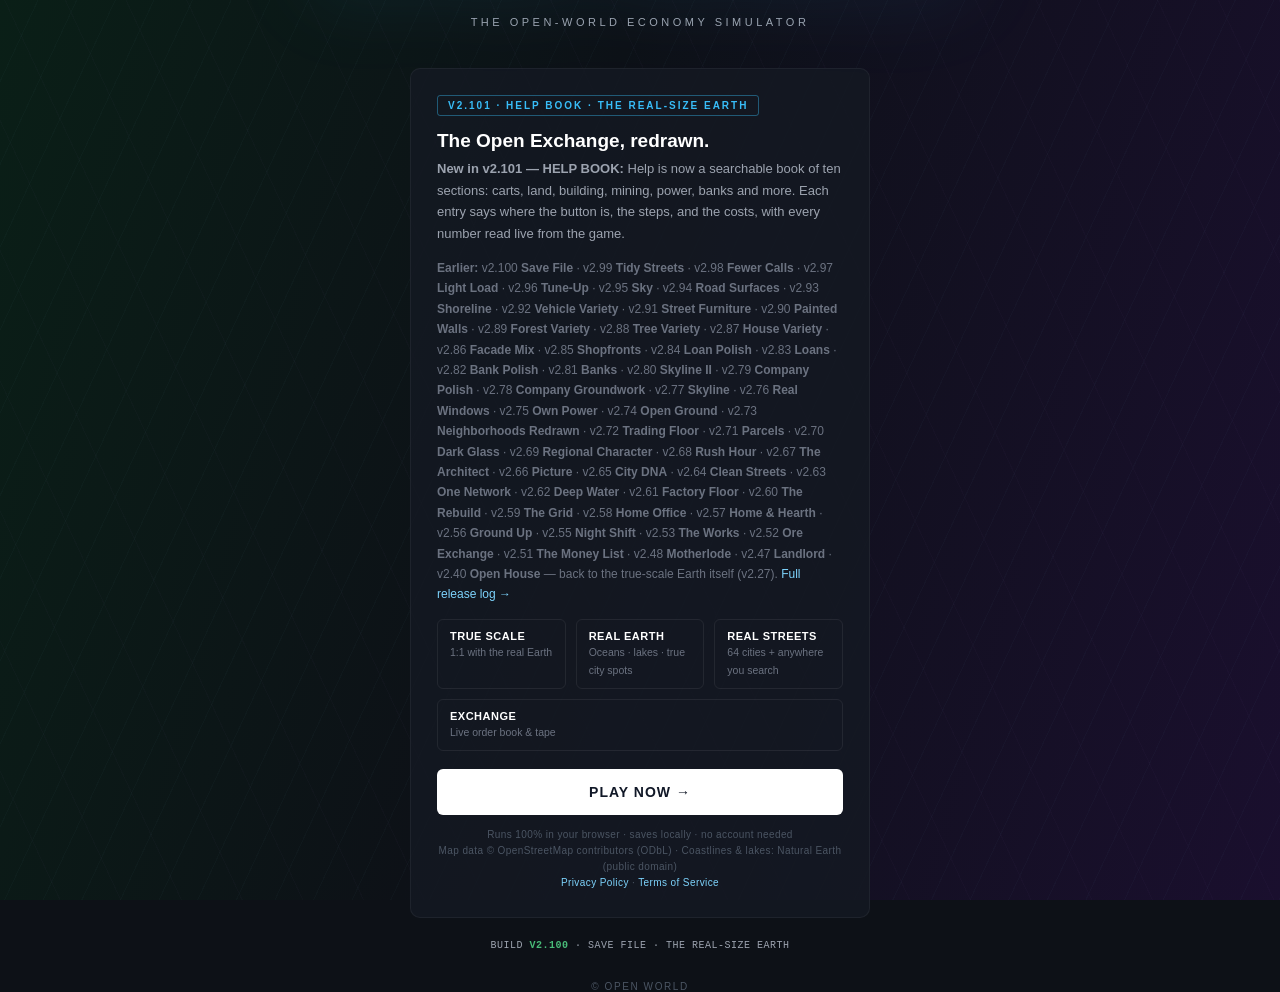
<file: index.html>
<!DOCTYPE html>
<html lang="en">
<head>
<meta charset="UTF-8">
<meta name="viewport" content="width=device-width, initial-scale=1.0">
<title>Open World — The Open-World Economy Simulator</title>
<style>
:root{--mut:#9CA3AF;--dim:#6B7280;--green:#48BB78;--blue:#63B3ED;--line:#4A5568}
*{box-sizing:border-box}
html,body{margin:0;height:100%;background:#0D1117;color:#E2E8F0;
  font-family:-apple-system,BlinkMacSystemFont,'Segoe UI',Inter,Roboto,Arial,sans-serif}
body{display:flex;flex-direction:column;align-items:center;justify-content:center;gap:0;
  background:
    repeating-linear-gradient(115deg,transparent 0 34px,rgba(125,211,252,.022) 34px 35px),
    repeating-linear-gradient(65deg,transparent 0 54px,rgba(192,132,252,.02) 54px 55px),
    linear-gradient(105deg,#0a1f17 0%,#0d1117 42%,#1a0f2e 100%)}
.mark{font-weight:900;font-size:clamp(46px,9vw,96px);letter-spacing:-.5px;line-height:1;
  background:linear-gradient(90deg,#7DD3FC 0%,#38BDF8 30%,#A855F7 75%,#C084FC 100%);
  -webkit-background-clip:text;background-clip:text;color:transparent;
  filter:drop-shadow(0 6px 40px rgba(56,189,248,.18))}
.sub{margin-top:12px;font-size:11px;letter-spacing:3.5px;color:var(--mut);text-transform:uppercase}
.card{margin-top:40px;width:min(460px,90vw);background:rgba(20,25,35,.85);
  border:1px solid rgba(255,255,255,.05);border-radius:10px;padding:26px}
.pill{display:inline-block;font-size:10px;font-weight:800;letter-spacing:2px;color:#38BDF8;
  border:1px solid rgba(56,189,248,.4);border-radius:3px;padding:4px 10px;text-transform:uppercase}
h1{font-size:19px;margin:14px 0 6px;color:#fff}
p{font-size:13px;color:var(--mut);line-height:1.65;margin:0 0 14px}
.feat{display:flex;gap:10px;flex-wrap:wrap;margin:0 0 18px}
.f{flex:1;min-width:120px;border:1px solid rgba(255,255,255,.07);border-radius:6px;padding:10px 12px}
.f b{display:block;font-size:11px;color:#fff;letter-spacing:.5px}
.f span{font-size:10.5px;color:var(--dim)}
.go{display:block;width:100%;text-align:center;background:#fff;color:#111827;font-weight:800;
  font-size:14px;letter-spacing:1px;border-radius:6px;padding:15px;text-decoration:none;
  transition:box-shadow .15s,transform .08s}
.go:hover{box-shadow:0 8px 30px rgba(255,255,255,.22)}
.go:active{transform:scale(.98)}
.tiny{margin-top:12px;font-size:10px;color:#4B5563;text-align:center;letter-spacing:.4px;line-height:1.6}
.foot{margin-top:30px;font-size:10px;letter-spacing:1.6px;color:#4B5563;text-transform:uppercase}
.stats{margin-top:22px;font-family:ui-monospace,Consolas,monospace;font-size:10px;color:var(--mut);
  letter-spacing:.5px}
.stats b{color:var(--green)}
.news .old{color:var(--dim);font-size:12px;line-height:1.7}
.news a{color:#7DD3FC;text-decoration:none}
.news a:hover{text-decoration:underline}
.tiny a{color:#7DD3FC;text-decoration:none}
.tiny a:hover{text-decoration:underline}
</style>
</head>
<body>
<div class="mark">OPEN WORLD</div>
<div class="sub">The Open-World Economy Simulator</div>
<div class="card">
  <span class="pill">v2.101 · Help Book · The Real-Size Earth</span>
  <h1>The Open Exchange, redrawn.</h1>
  <div class="news" id="news">
    <p><b>New in v2.101 — HELP BOOK:</b> Help is now a searchable book of ten sections: carts, land, building, mining, power, banks and more. Each entry says where the button is, the steps, and the costs, with every number read live from the game.</p>
    <p class="old"><b>Earlier:</b> v2.100 <b>Save File</b> · v2.99 <b>Tidy Streets</b> · v2.98 <b>Fewer Calls</b> · v2.97 <b>Light Load</b> · v2.96 <b>Tune-Up</b> · v2.95 <b>Sky</b> · v2.94 <b>Road Surfaces</b> · v2.93 <b>Shoreline</b> · v2.92 <b>Vehicle Variety</b> · v2.91 <b>Street Furniture</b> · v2.90 <b>Painted Walls</b> · v2.89 <b>Forest Variety</b> · v2.88 <b>Tree Variety</b> · v2.87 <b>House Variety</b> · v2.86 <b>Facade Mix</b> · v2.85 <b>Shopfronts</b> · v2.84 <b>Loan Polish</b> · v2.83 <b>Loans</b> · v2.82 <b>Bank Polish</b> · v2.81 <b>Banks</b> · v2.80 <b>Skyline II</b> · v2.79 <b>Company Polish</b> · v2.78 <b>Company Groundwork</b> · v2.77 <b>Skyline</b> · v2.76 <b>Real Windows</b> · v2.75 <b>Own Power</b> · v2.74 <b>Open Ground</b> · v2.73 <b>Neighborhoods Redrawn</b> · v2.72 <b>Trading Floor</b> · v2.71 <b>Parcels</b> · v2.70 <b>Dark Glass</b> · v2.69 <b>Regional Character</b> · v2.68 <b>Rush Hour</b> · v2.67 <b>The Architect</b> · v2.66 <b>Picture</b> · v2.65 <b>City DNA</b> · v2.64 <b>Clean Streets</b> · v2.63 <b>One Network</b> · v2.62 <b>Deep Water</b> · v2.61 <b>Factory Floor</b> · v2.60 <b>The Rebuild</b> · v2.59 <b>The Grid</b> · v2.58 <b>Home Office</b> · v2.57 <b>Home &amp; Hearth</b> · v2.56 <b>Ground Up</b> · v2.55 <b>Night Shift</b> · v2.53 <b>The Works</b> · v2.52 <b>Ore Exchange</b> · v2.51 <b>The Money List</b> · v2.48 <b>Motherlode</b> · v2.47 <b>Landlord</b> · v2.40 <b>Open House</b> — back to the true-scale Earth itself (v2.27). <a href="CHANGES.md">Full release log →</a></p>
  </div>
  <div class="feat">
    <div class="f"><b>TRUE SCALE</b><span>1:1 with the real Earth</span></div>
    <div class="f"><b>REAL EARTH</b><span>Oceans · lakes · true city spots</span></div>
    <div class="f"><b>REAL STREETS</b><span>64 cities + anywhere you search</span></div>
    <div class="f"><b>EXCHANGE</b><span>Live order book &amp; tape</span></div>
  </div>
  <a class="go" href="openworld.html?v=2.101">PLAY NOW →</a>
  <div class="tiny">Runs 100% in your browser · saves locally · no account needed<br>
  Map data © OpenStreetMap contributors (ODbL) · Coastlines &amp; lakes: Natural Earth (public domain)<br>
  <a href="privacy.html">Privacy Policy</a> · <a href="terms.html">Terms of Service</a></div>
</div>
<div class="stats">BUILD <b>V2.100</b> · SAVE FILE · THE REAL-SIZE EARTH</div>
<div class="foot">© Open World</div>
</body>
</html>
</file>
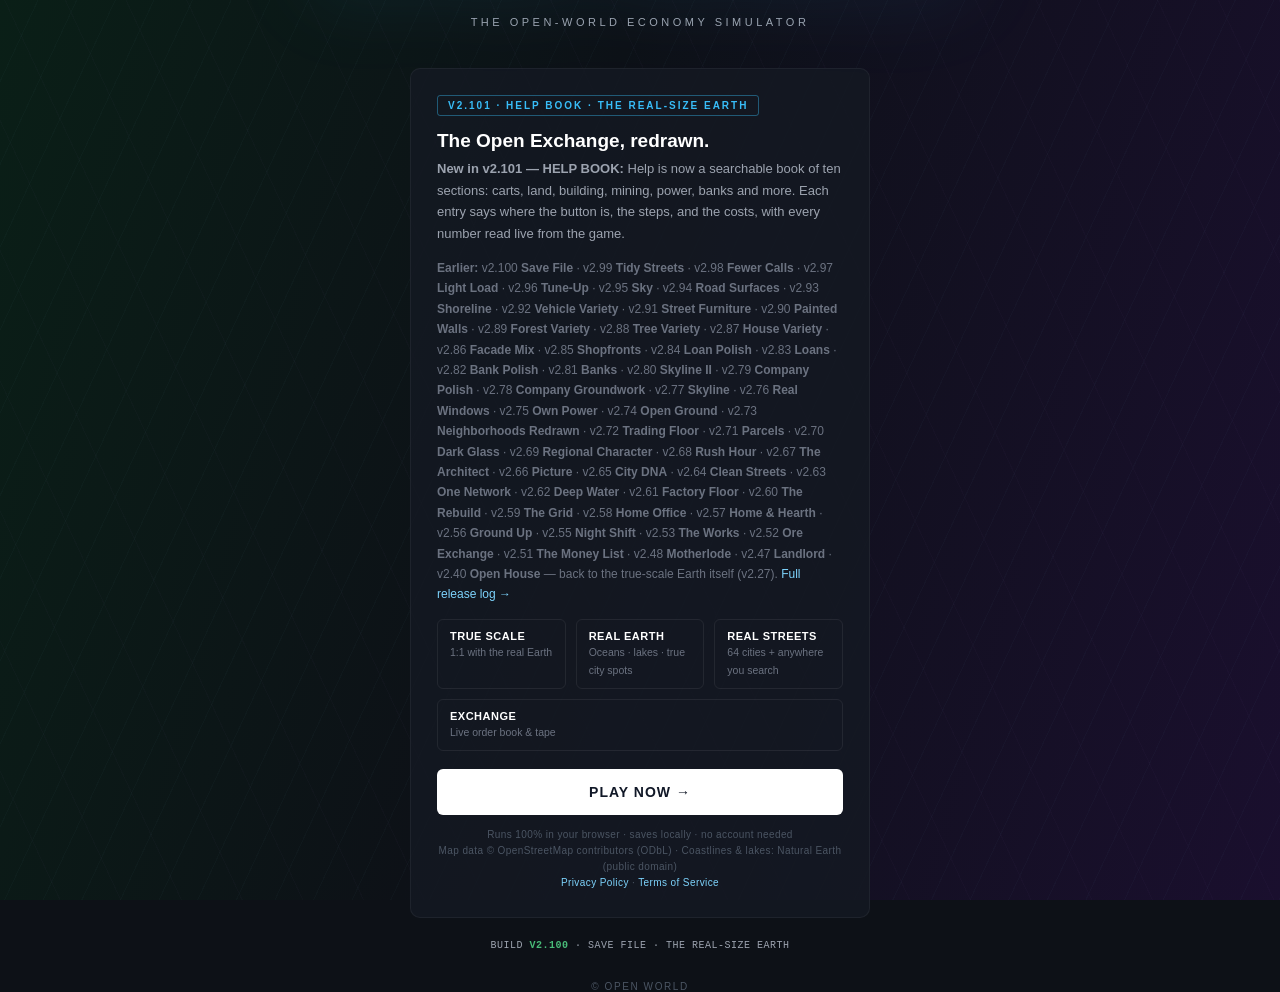
<file: home.html>
<!DOCTYPE html>
<html lang="en">
<head>
<meta charset="UTF-8">
<meta name="viewport" content="width=device-width, initial-scale=1.0">
<title>Open World — Real Cities</title>
<style>
html,body{margin:0;height:100%;background:#0D1117;color:#E2E8F0;
  font-family:-apple-system,'Segoe UI',Roboto,Arial,sans-serif}
.wrap{height:100%;display:flex;flex-direction:column;align-items:center;justify-content:center;gap:14px}
.mark{font-weight:900;font-size:34px;letter-spacing:-.5px;
  background:linear-gradient(90deg,#7DD3FC,#A855F7);-webkit-background-clip:text;background-clip:text;color:transparent}
.sub{font-size:11px;letter-spacing:3px;color:#9CA3AF;font-weight:700}
a{color:#38BDF8;text-decoration:none;border:1px solid rgba(56,189,248,.45);border-radius:4px;
  padding:10px 22px;font-weight:800;letter-spacing:1.2px;font-size:12px;background:rgba(56,189,248,.08)}
a:hover{background:rgba(56,189,248,.16)}
</style>
</head>
<body>
<div class="wrap">
  <div class="mark">OPEN WORLD</div>
  <div class="sub">FOLLOW THE ROAD · v2.32</div>
  <a href="index.html">ENTER →</a>
</div>
<script>
try { location.replace('index.html?t=' + Date.now()); } catch (e) {}
</script>
</body>
</html>
</file>
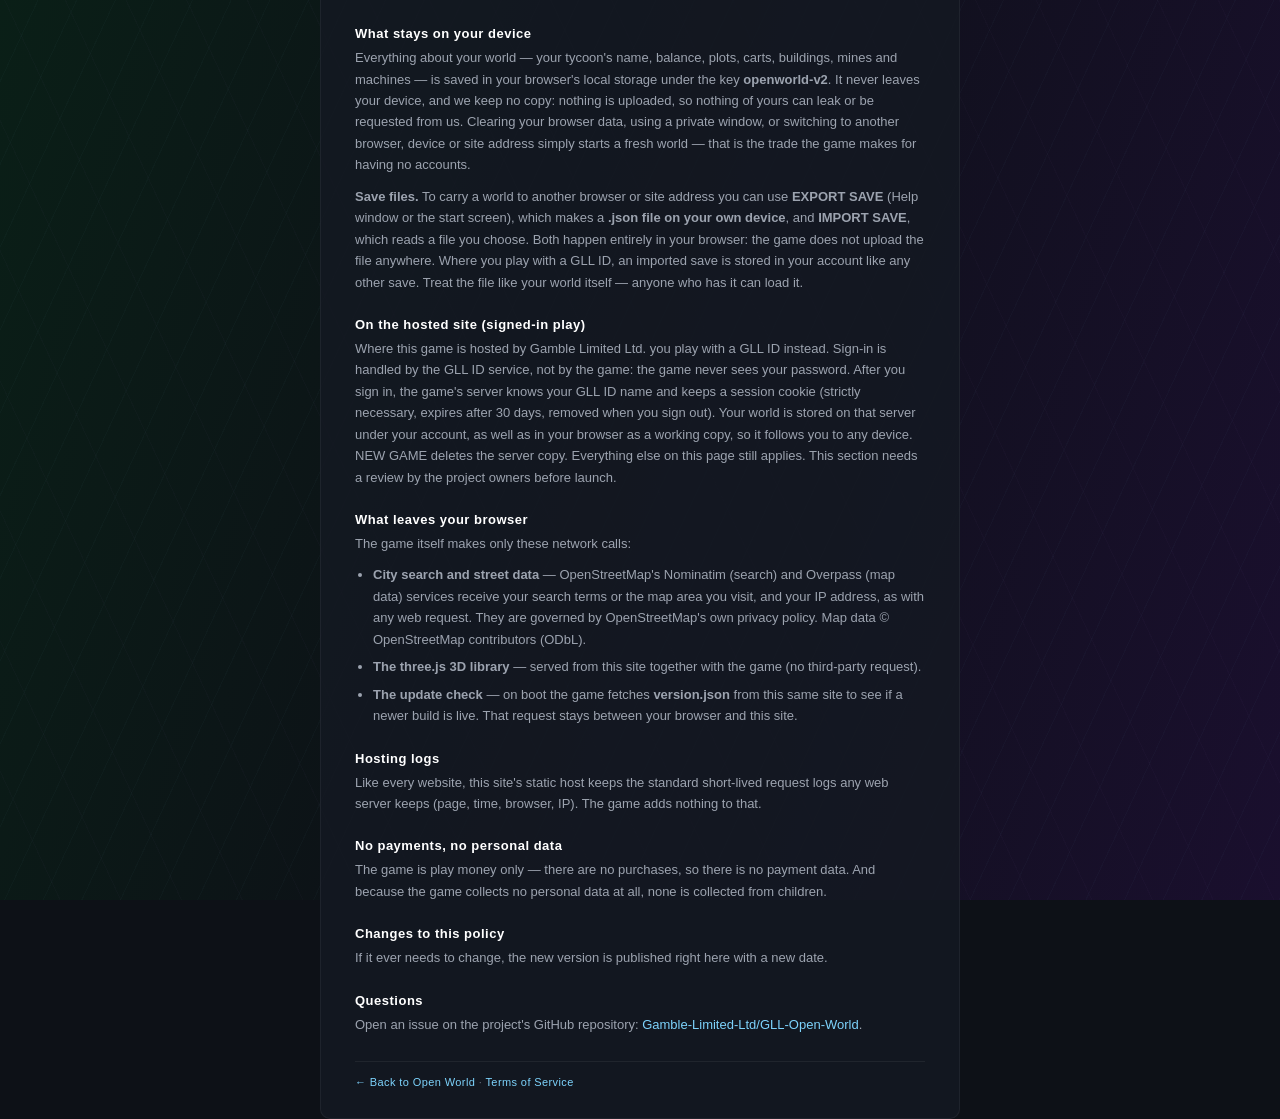
<file: privacy.html>
<!DOCTYPE html>
<html lang="en">
<head>
<meta charset="UTF-8">
<meta name="viewport" content="width=device-width, initial-scale=1.0">
<title>Open World — Privacy Policy</title>
<style>
:root{--mut:#9CA3AF;--dim:#6B7280;--green:#48BB78;--blue:#63B3ED;--line:#4A5568}
*{box-sizing:border-box}
html,body{margin:0;height:100%;background:#0D1117;color:#E2E8F0;
  font-family:-apple-system,BlinkMacSystemFont,'Segoe UI',Inter,Roboto,Arial,sans-serif}
body{display:flex;flex-direction:column;align-items:center;justify-content:center;gap:0;
  background:
    repeating-linear-gradient(115deg,transparent 0 34px,rgba(125,211,252,.022) 34px 35px),
    repeating-linear-gradient(65deg,transparent 0 54px,rgba(192,132,252,.02) 54px 55px),
    linear-gradient(105deg,#0a1f17 0%,#0d1117 42%,#1a0f2e 100%)}
.card{margin:40px 0;width:min(640px,92vw);background:rgba(20,25,35,.85);
  border:1px solid rgba(255,255,255,.05);border-radius:10px;padding:30px 34px}
.pill{display:inline-block;font-size:10px;font-weight:800;letter-spacing:2px;color:#38BDF8;
  border:1px solid rgba(56,189,248,.4);border-radius:3px;padding:4px 10px;text-transform:uppercase}
h1{font-size:22px;margin:14px 0 4px;color:#fff}
.date{margin:0 0 6px;font:600 10px/1.6 ui-monospace,Consolas,monospace;color:var(--dim);letter-spacing:1px}
h2{font-size:13px;color:#fff;margin:24px 0 6px;letter-spacing:.5px}
p{font-size:13px;color:var(--mut);line-height:1.65;margin:0 0 10px}
ul{margin:0 0 10px;padding-left:18px}
li{font-size:13px;color:var(--mut);line-height:1.65;margin:0 0 6px}
a{color:#7DD3FC;text-decoration:none}
a:hover{text-decoration:underline}
.nav{margin-top:26px;padding-top:14px;border-top:1px solid rgba(255,255,255,.06);
  font-size:11px;color:var(--dim);letter-spacing:.4px}
</style>
</head>
<body>
<div class="card">
  <span class="pill">Open World · Legal</span>
  <h1>Privacy Policy</h1>
  <p class="date">LAST UPDATED: 2026-11-23</p>

  <h2>The short version</h2>
  <p>Open World runs entirely in your browser. There are no accounts, no sign-up, no analytics, no tracking cookies, no advertising and no payments — and no game server that could collect anything about you. This page says exactly what the game does and does not do.</p>

  <h2>What stays on your device</h2>
  <p>Everything about your world — your tycoon's name, balance, plots, carts, buildings, mines and machines — is saved in your browser's local storage under the key <b>openworld-v2</b>. It never leaves your device, and we keep no copy: nothing is uploaded, so nothing of yours can leak or be requested from us. Clearing your browser data, using a private window, or switching to another browser, device or site address simply starts a fresh world — that is the trade the game makes for having no accounts.</p>
  <p><b>Save files.</b> To carry a world to another browser or site address you can use <b>EXPORT SAVE</b> (Help window or the start screen), which makes a <b>.json file on your own device</b>, and <b>IMPORT SAVE</b>, which reads a file you choose. Both happen entirely in your browser: the game does not upload the file anywhere. Where you play with a GLL ID, an imported save is stored in your account like any other save. Treat the file like your world itself — anyone who has it can load it.</p>

  <h2>On the hosted site (signed-in play)</h2>
  <p>Where this game is hosted by Gamble Limited Ltd. you play with a GLL ID instead. Sign-in is handled by the GLL ID service, not by the game: the game never sees your password. After you sign in, the game's server knows your GLL ID name and keeps a session cookie (strictly necessary, expires after 30 days, removed when you sign out). Your world is stored on that server under your account, as well as in your browser as a working copy, so it follows you to any device. NEW GAME deletes the server copy. Everything else on this page still applies. This section needs a review by the project owners before launch.</p>

  <h2>What leaves your browser</h2>
  <p>The game itself makes only these network calls:</p>
  <ul>
    <li><b>City search and street data</b> — OpenStreetMap's Nominatim (search) and Overpass (map data) services receive your search terms or the map area you visit, and your IP address, as with any web request. They are governed by OpenStreetMap's own privacy policy. Map data © OpenStreetMap contributors (ODbL).</li>
    <li><b>The three.js 3D library</b> — served from this site together with the game (no third-party request).</li>
    <li><b>The update check</b> — on boot the game fetches <b>version.json</b> from this same site to see if a newer build is live. That request stays between your browser and this site.</li>
  </ul>

  <h2>Hosting logs</h2>
  <p>Like every website, this site's static host keeps the standard short-lived request logs any web server keeps (page, time, browser, IP). The game adds nothing to that.</p>

  <h2>No payments, no personal data</h2>
  <p>The game is play money only — there are no purchases, so there is no payment data. And because the game collects no personal data at all, none is collected from children.</p>

  <h2>Changes to this policy</h2>
  <p>If it ever needs to change, the new version is published right here with a new date.</p>

  <h2>Questions</h2>
  <p>Open an issue on the project's GitHub repository: <a href="https://github.com/Gamble-Limited-Ltd/GLL-Open-World">Gamble-Limited-Ltd/GLL-Open-World</a>.</p>

  <div class="nav"><a href="index.html">← Back to Open World</a> · <a href="terms.html">Terms of Service</a></div>
</div>
</body>
</html>
</file>
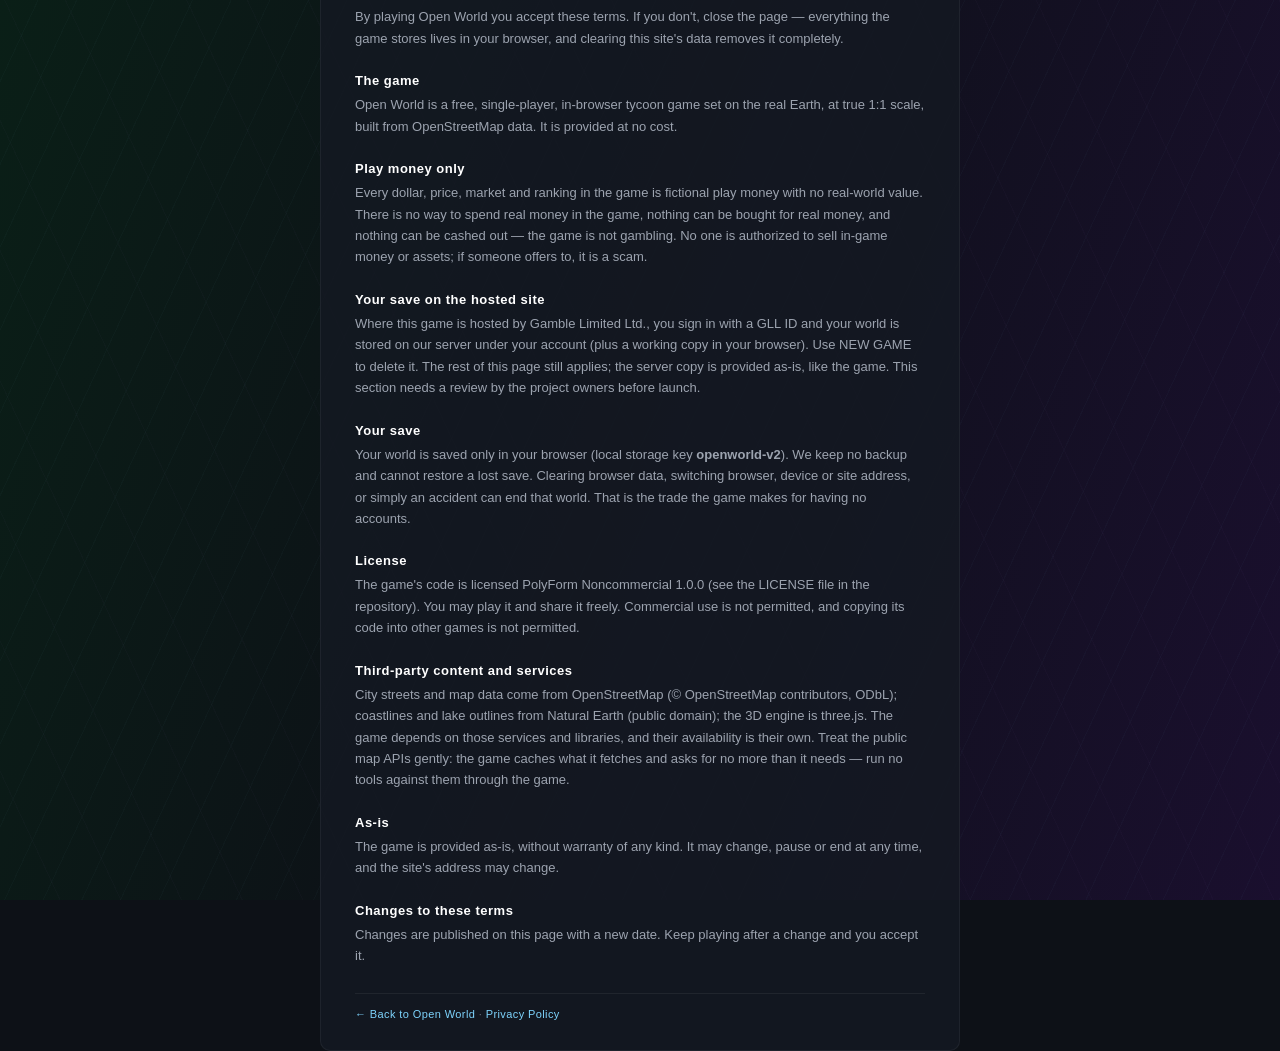
<file: terms.html>
<!DOCTYPE html>
<html lang="en">
<head>
<meta charset="UTF-8">
<meta name="viewport" content="width=device-width, initial-scale=1.0">
<title>Open World — Terms of Service</title>
<style>
:root{--mut:#9CA3AF;--dim:#6B7280;--green:#48BB78;--blue:#63B3ED;--line:#4A5568}
*{box-sizing:border-box}
html,body{margin:0;height:100%;background:#0D1117;color:#E2E8F0;
  font-family:-apple-system,BlinkMacSystemFont,'Segoe UI',Inter,Roboto,Arial,sans-serif}
body{display:flex;flex-direction:column;align-items:center;justify-content:center;gap:0;
  background:
    repeating-linear-gradient(115deg,transparent 0 34px,rgba(125,211,252,.022) 34px 35px),
    repeating-linear-gradient(65deg,transparent 0 54px,rgba(192,132,252,.02) 54px 55px),
    linear-gradient(105deg,#0a1f17 0%,#0d1117 42%,#1a0f2e 100%)}
.card{margin:40px 0;width:min(640px,92vw);background:rgba(20,25,35,.85);
  border:1px solid rgba(255,255,255,.05);border-radius:10px;padding:30px 34px}
.pill{display:inline-block;font-size:10px;font-weight:800;letter-spacing:2px;color:#38BDF8;
  border:1px solid rgba(56,189,248,.4);border-radius:3px;padding:4px 10px;text-transform:uppercase}
h1{font-size:22px;margin:14px 0 4px;color:#fff}
.date{margin:0 0 6px;font:600 10px/1.6 ui-monospace,Consolas,monospace;color:var(--dim);letter-spacing:1px}
h2{font-size:13px;color:#fff;margin:24px 0 6px;letter-spacing:.5px}
p{font-size:13px;color:var(--mut);line-height:1.65;margin:0 0 10px}
a{color:#7DD3FC;text-decoration:none}
a:hover{text-decoration:underline}
.nav{margin-top:26px;padding-top:14px;border-top:1px solid rgba(255,255,255,.06);
  font-size:11px;color:var(--dim);letter-spacing:.4px}
</style>
</head>
<body>
<div class="card">
  <span class="pill">Open World · Legal</span>
  <h1>Terms of Service</h1>
  <p class="date">LAST UPDATED: 2026-11-08</p>

  <h2>Acceptance</h2>
  <p>By playing Open World you accept these terms. If you don't, close the page — everything the game stores lives in your browser, and clearing this site's data removes it completely.</p>

  <h2>The game</h2>
  <p>Open World is a free, single-player, in-browser tycoon game set on the real Earth, at true 1:1 scale, built from OpenStreetMap data. It is provided at no cost.</p>

  <h2>Play money only</h2>
  <p>Every dollar, price, market and ranking in the game is fictional play money with no real-world value. There is no way to spend real money in the game, nothing can be bought for real money, and nothing can be cashed out — the game is not gambling. No one is authorized to sell in-game money or assets; if someone offers to, it is a scam.</p>

  <h2>Your save on the hosted site</h2>
  <p>Where this game is hosted by Gamble Limited Ltd., you sign in with a GLL ID and your world is stored on our server under your account (plus a working copy in your browser). Use NEW GAME to delete it. The rest of this page still applies; the server copy is provided as-is, like the game. This section needs a review by the project owners before launch.</p>

  <h2>Your save</h2>
  <p>Your world is saved only in your browser (local storage key <b>openworld-v2</b>). We keep no backup and cannot restore a lost save. Clearing browser data, switching browser, device or site address, or simply an accident can end that world. That is the trade the game makes for having no accounts.</p>

  <h2>License</h2>
  <p>The game's code is licensed PolyForm Noncommercial 1.0.0 (see the LICENSE file in the repository). You may play it and share it freely. Commercial use is not permitted, and copying its code into other games is not permitted.</p>

  <h2>Third-party content and services</h2>
  <p>City streets and map data come from OpenStreetMap (© OpenStreetMap contributors, ODbL); coastlines and lake outlines from Natural Earth (public domain); the 3D engine is three.js. The game depends on those services and libraries, and their availability is their own. Treat the public map APIs gently: the game caches what it fetches and asks for no more than it needs — run no tools against them through the game.</p>

  <h2>As-is</h2>
  <p>The game is provided as-is, without warranty of any kind. It may change, pause or end at any time, and the site's address may change.</p>

  <h2>Changes to these terms</h2>
  <p>Changes are published on this page with a new date. Keep playing after a change and you accept it.</p>

  <div class="nav"><a href="index.html">← Back to Open World</a> · <a href="privacy.html">Privacy Policy</a></div>
</div>
</body>
</html>
</file>
